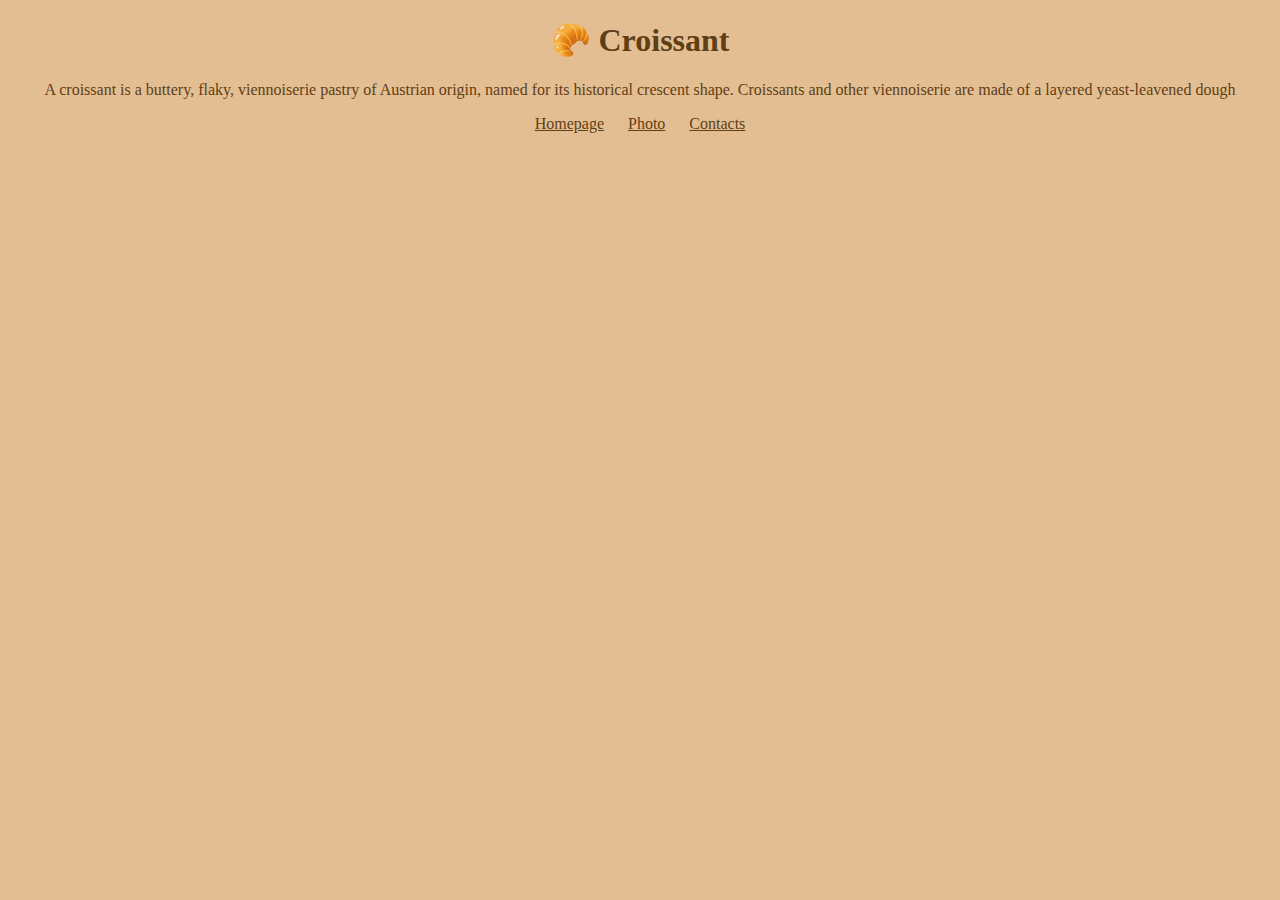
<file: index.html>
<!DOCTYPE html>
<html lang="en">
  <head>
    <meta charset="UTF-8" />
    <meta http-equiv="X-UA-Compatible" content="IE=edge" />
    <meta name="viewport" content="width=device-width, initial-scale=1.0" />
    <meta
      name="description"
      content="The most delicious croissants in the Europe"
    />
    <link rel="stylesheet" href="src/style.css" />
    <title>🥐Croissant</title>
  </head>
  <body>
    <h1>🥐 Croissant</h1>
    <p>
      A croissant is a buttery, flaky, viennoiserie pastry of Austrian origin,
      named for its historical crescent shape. Croissants and other viennoiserie
      are made of a layered yeast-leavened dough
    </p>
    <a href="/" title="Homepage" target="_blank">Homepage</a>
    <a href="/photo.html" title="Croissant photo" target="_blank">Photo</a>
    <a href="/contact.html" title="Contacts" target="_blank">Contacts</a>
  </body>
</html>
</file>
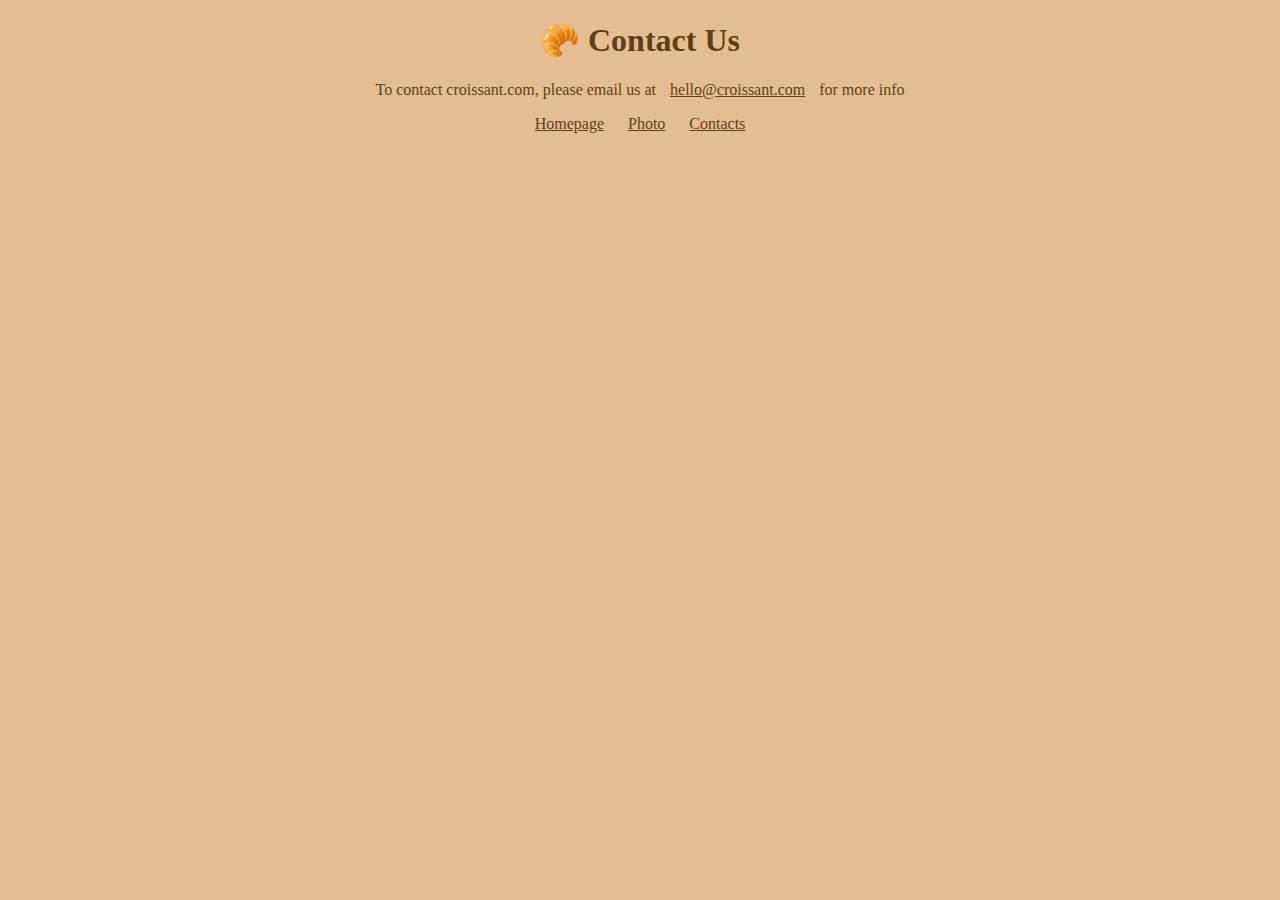
<file: contact.html>
<!DOCTYPE html>
<html lang="en">
  <head>
    <meta charset="UTF-8" />
    <meta http-equiv="X-UA-Compatible" content="IE=edge" />
    <meta name="viewport" content="width=device-width, initial-scale=1.0" />
    <meta
      name="description"
      content="The most delicious croissants in the Europe"
    />
    <link rel="stylesheet" href="src/style.css" />
    <title>🥐Contacts</title>
  </head>
  <body>
    <h1>🥐 Contact Us</h1>
    <p>
      To contact croissant.com, please email us at
      <a href="mailto:hello@croissant.com" title="contact us by email"
        >hello@croissant.com</a
      >
      for more info
    </p>
    <a href="/" title="Homepage" target="_blank">Homepage</a>
    <a href="/photo.html" title="Croissant photo" target="_blank">Photo</a>
    <a href="/contact.html" title="Contacts" target="_blank">Contacts</a>
  </body>
</html>
</file>
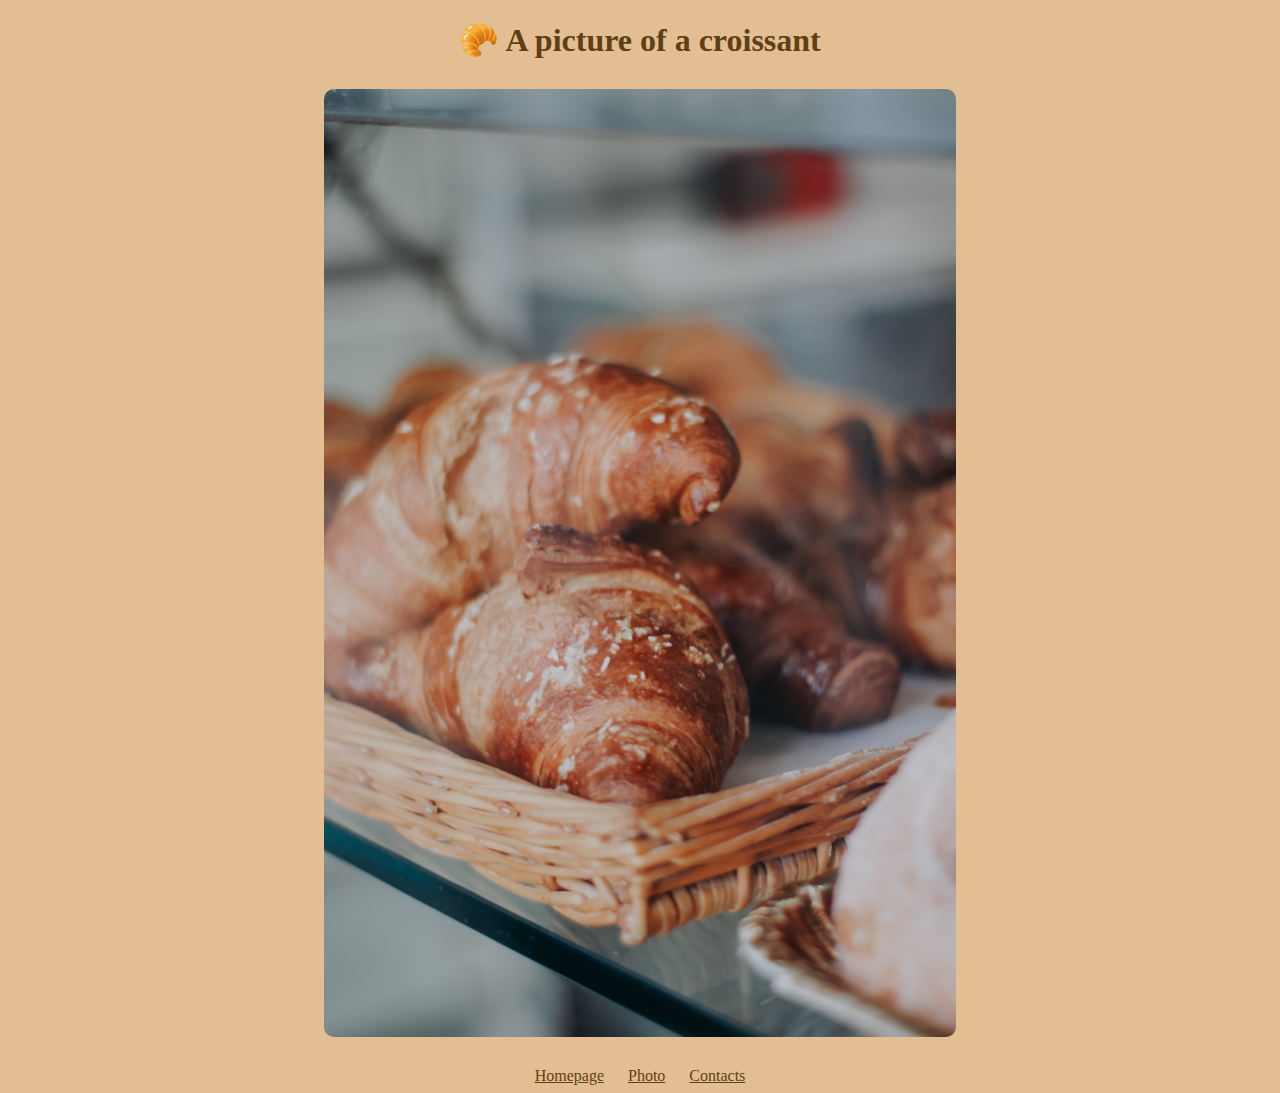
<file: photo.html>
<!DOCTYPE html>
<html lang="en">
  <head>
    <meta charset="UTF-8" />
    <meta http-equiv="X-UA-Compatible" content="IE=edge" />
    <meta name="viewport" content="width=device-width, initial-scale=1.0" />
    <meta
      name="description"
      content="The most delicious croissants in the Europe"
    />
    <link rel="stylesheet" href="src/style.css" />
    <title>🥐CroissantPhoto</title>
  </head>
  <body>
    <h1>🥐 A picture of a croissant</h1>
    <img src="/images/croissants.jpg" alt="croissants" class="croissant" />
    <a href="/" title="Homepage" target="_blank">Homepage</a>
    <a href="/photo.html" title="Croissant photo" target="_blank">Photo</a>
    <a href="/contact.html" title="Contacts" target="_blank">Contacts</a>
  </body>
</html>
</file>
<file: src/style.css>
body {
  background: #e4be93;
  text-align: center;
}

h1,
p,
a {
  color: rgb(95, 63, 21);
}

a {
  margin: 0 10px;
}

.croissant {
  max-width: 50%;
  max-height: 70%;
  border-radius: 10px;
  display: block;
  margin: 30px auto;
}
</file>
